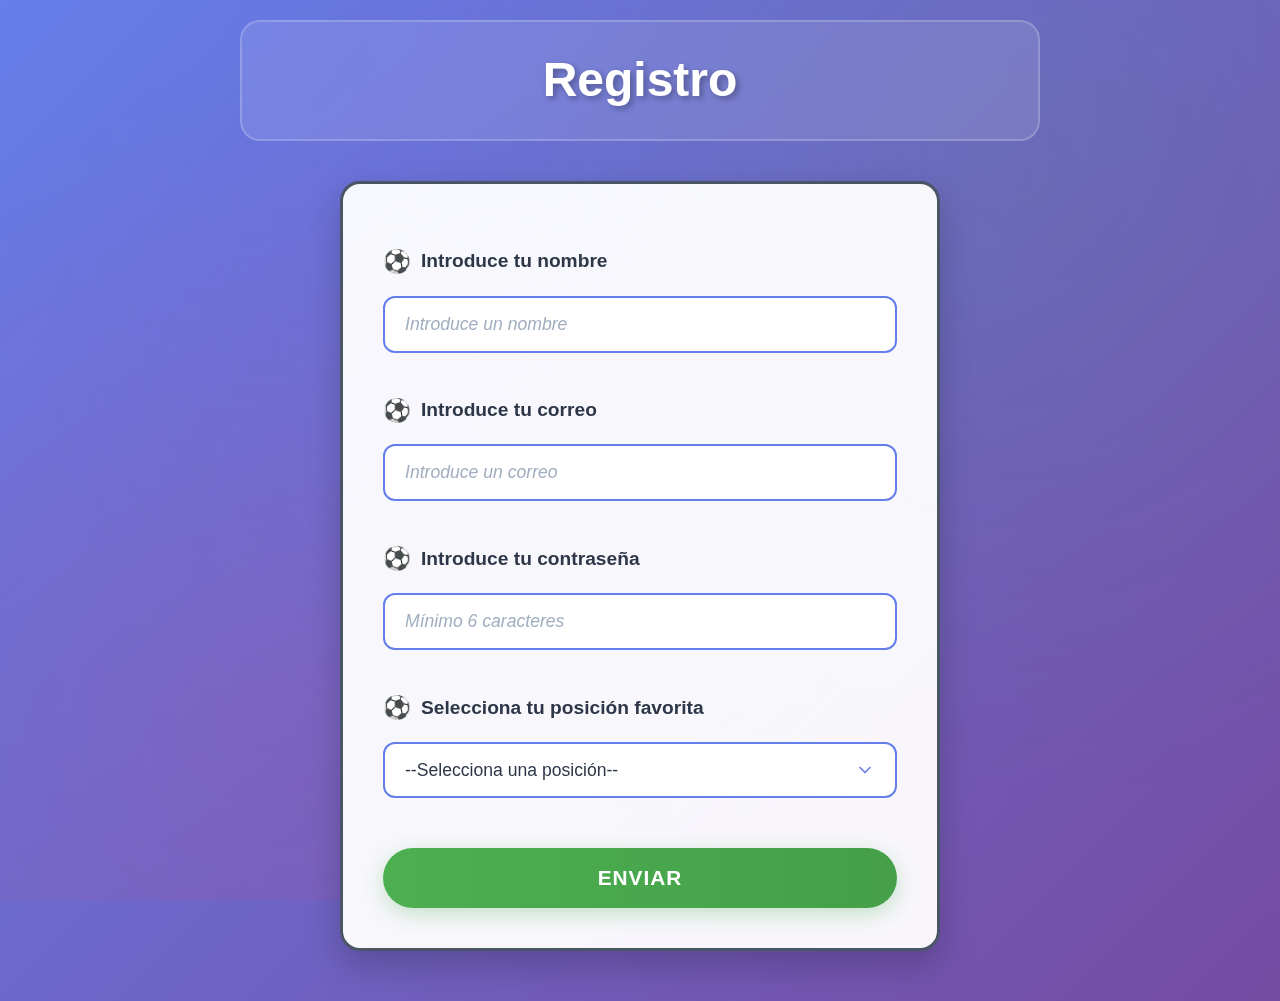
<file: registro.html>
<!DOCTYPE html>
<html lang="es">
    <head>
        <meta charset="UTF-8">
        <meta name="viewport" content="width=device-width, initial-scale=1.0">
        <title>Registro</title>
        <link rel="stylesheet" href="style2.css">
    </head>
    <body>
        <h1>Registro</h1>

        <form id="formRegistro">
            <p>Introduce tu nombre</p>
            <input type="text" name="nombre" placeholder="Introduce un nombre" required>

            <p>Introduce tu correo</p>
            <input type="email" name="correo" placeholder="Introduce un correo" required>

            <p>Introduce tu contraseña</p>
            <input type="password" name="contraseña" placeholder="Mínimo 6 caracteres" minlength="6" required>

            <p>Selecciona tu posición favorita</p>
            <select name="categoria" required>
                <option value="">--Selecciona una posición--</option>
                <option value="Delantero">Delantero</option>
                <option value="Mediocentro">Mediocentro</option>
                <option value="Defensa">Defensa</option>
                <option value="Portero">Portero</option>
            </select>

            <button type="submit">Enviar</button>
        </form>

        <dialog id="modal">
            <p id="mensaje"></p>
            <button id="cerrar">Cerrar</button>
        </dialog>

        <script>
            //El registro esta isnpirado en uno hecho en clase
            const form = document.getElementById('formRegistro');
            const modal = document.getElementById('modal');
            const mensaje = document.getElementById('mensaje');
            const cerrar = document.getElementById('cerrar');

            form.addEventListener("submit", function(event) {
                
                event.preventDefault();

                const nombre = form.nombre.value;
                const correo = form.correo.value;
                mensaje.textContent = `¡Registro completado!\nNombre: ${nombre}\nCorreo: ${correo}`;

                modal.showModal();
            });

            cerrar.addEventListener("click", function(event) {
                window.location.href = "index.html";
            });
        </script>
    </body>
</html>
</file>
<file: style2.css>
/* style2.css - Página de Registro */
/* Estilos para el formulario de registro de jugadores */

/* ===== RESET Y ESTILOS BASE ===== */
* {
    margin: 0;
    padding: 0;
    box-sizing: border-box;
    font-family: 'Segoe UI', Tahoma, Geneva, Verdana, sans-serif;
}

body {
    background: linear-gradient(135deg, #667eea 0%, #764ba2 100%);
    min-height: 100vh;
    display: flex;
    flex-direction: column;
    align-items: center;
    justify-content: center;
    padding: 20px;
    line-height: 1.6;
}

/* ===== TÍTULO PRINCIPAL ===== */
h1 {
    color: white;
    font-size: 3rem;
    margin-bottom: 40px;
    text-shadow: 3px 3px 6px rgba(0, 0, 0, 0.3);
    text-align: center;
    padding: 20px;
    background: rgba(255, 255, 255, 0.1);
    border-radius: 20px;
    backdrop-filter: blur(10px);
    border: 2px solid rgba(255, 255, 255, 0.2);
    width: 90%;
    max-width: 800px;
}

/* ===== FORMULARIO ===== */
#formRegistro {
    background: rgba(255, 255, 255, 0.95);
    padding: 40px;
    border-radius: 20px;
    box-shadow: 0 15px 35px rgba(0, 0, 0, 0.2);
    width: 90%;
    max-width: 600px;
    border: 3px solid #4a5568;
    margin-bottom: 30px;
}

#formRegistro p {
    color: #2d3748;
    font-size: 1.2rem;
    font-weight: 600;
    margin: 20px 0 8px 0;
    display: flex;
    align-items: center;
}

#formRegistro p::before {
    content: "⚽";
    margin-right: 10px;
    font-size: 1.4rem;
}

/* ===== CAMPOS DE FORMULARIO ===== */
input[type="text"],
input[type="email"],
input[type="password"],
select {
    width: 100%;
    padding: 16px 20px;
    margin: 8px 0 20px 0;
    border: 2px solid #667eea;
    border-radius: 12px;
    font-size: 1.1rem;
    transition: all 0.3s ease;
    background: white;
    color: #2d3748;
}

input:focus,
select:focus {
    outline: none;
    border-color: #ff416c;
    box-shadow: 0 0 0 3px rgba(255, 65, 108, 0.2);
    transform: translateY(-2px);
}

/* Placeholder personalizado */
::placeholder {
    color: #a0aec0;
    font-style: italic;
}

/* ===== SELECT PERSONALIZADO ===== */
select {
    appearance: none;
    background-image: url("data:image/svg+xml;charset=UTF-8,%3csvg xmlns='http://www.w3.org/2000/svg' viewBox='0 0 24 24' fill='none' stroke='%23667eea' stroke-width='2' stroke-linecap='round' stroke-linejoin='round'%3e%3cpolyline points='6 9 12 15 18 9'%3e%3c/polyline%3e%3c/svg%3e");
    background-repeat: no-repeat;
    background-position: right 20px center;
    background-size: 20px;
    cursor: pointer;
    padding-right: 50px;
}

select option {
    padding: 12px;
    font-size: 1rem;
}

/* Estilo para cada opción del select */
select option[value="Delantero"] {
    background-color: #ffebee;
    color: #d32f2f;
}

select option[value="Mediocentro"] {
    background-color: #e8f5e9;
    color: #388e3c;
}

select option[value="Defensa"] {
    background-color: #e3f2fd;
    color: #1976d2;
}

select option[value="Portero"] {
    background-color: #fff3e0;
    color: #f57c00;
}

/* ===== BOTÓN DE ENVÍO ===== */
button[type="submit"] {
    background: linear-gradient(to right, #4CAF50, #45a049);
    color: white;
    border: none;
    padding: 18px 40px;
    font-size: 1.3rem;
    font-weight: bold;
    border-radius: 50px;
    cursor: pointer;
    transition: all 0.3s ease;
    width: 100%;
    margin-top: 30px;
    box-shadow: 0 6px 20px rgba(76, 175, 80, 0.3);
    text-transform: uppercase;
    letter-spacing: 1px;
}

button[type="submit"]:hover {
    background: linear-gradient(to right, #45a049, #4CAF50);
    transform: translateY(-5px);
    box-shadow: 0 10px 25px rgba(76, 175, 80, 0.4);
}

button[type="submit"]:active {
    transform: translateY(0);
}

button[type="submit"]:disabled {
    background: #cccccc;
    cursor: not-allowed;
    transform: none;
    box-shadow: none;
}

/* ===== MODAL ===== */
#modal {
    border: none;
    border-radius: 15px;
    padding: 40px;
    width: 90%;
    max-width: 500px;
    box-shadow: 0 20px 60px rgba(0, 0, 0, 0.3);
    background: white;
    text-align: center;
}

#modal::backdrop {
    background: rgba(0, 0, 0, 0.7);
    backdrop-filter: blur(5px);
}

#mensaje {
    font-size: 1.4rem;
    color: #2d3748;
    line-height: 1.8;
    margin-bottom: 30px;
    padding: 20px;
    background: #f0f9ff;
    border-radius: 10px;
    border-left: 5px solid #4CAF50;
    white-space: pre-line;
}

#cerrar {
    background: linear-gradient(to right, #ff416c, #ff4b2b);
    color: white;
    border: none;
    padding: 15px 35px;
    font-size: 1.1rem;
    border-radius: 50px;
    cursor: pointer;
    transition: all 0.3s ease;
    font-weight: bold;
    box-shadow: 0 4px 15px rgba(255, 65, 108, 0.3);
}

#cerrar:hover {
    background: linear-gradient(to right, #ff4b2b, #ff416c);
    transform: translateY(-3px);
    box-shadow: 0 6px 20px rgba(255, 65, 108, 0.4);
}

#cerrar:active {
    transform: translateY(0);
}

/* ===== VALIDACIÓN DE FORMULARIO ===== */
input:valid {
    border-color: #4CAF50;
}

input:invalid:not(:focus):not(:placeholder-shown) {
    border-color: #ff416c;
}

/* Mensaje de error */
.error-message {
    color: #ff416c;
    font-size: 0.9rem;
    margin-top: -15px;
    margin-bottom: 15px;
    display: none;
}

input:invalid:not(:focus):not(:placeholder-shown) ~ .error-message {
    display: block;
}

/* ===== ANIMACIONES ===== */
@keyframes slideIn {
    from {
        opacity: 0;
        transform: translateY(30px);
    }
    to {
        opacity: 1;
        transform: translateY(0);
    }
}

#formRegistro {
    animation: slideIn 0.6s ease-out;
}

@keyframes successPulse {
    0% {
        transform: scale(1);
    }
    50% {
        transform: scale(1.05);
    }
    100% {
        transform: scale(1);
    }
}

#modal {
    animation: slideIn 0.4s ease-out;
}

#mensaje {
    animation: successPulse 0.5s ease-in-out;
}

/* ===== RESPONSIVE ===== */
@media (max-width: 768px) {
    body {
        padding: 15px;
    }
    
    h1 {
        font-size: 2.2rem;
        padding: 15px;
        margin-bottom: 30px;
    }
    
    #formRegistro {
        padding: 30px;
    }
    
    #formRegistro p {
        font-size: 1.1rem;
    }
    
    input[type="text"],
    input[type="email"],
    input[type="password"],
    select {
        padding: 14px 18px;
        font-size: 1rem;
    }
    
    button[type="submit"] {
        padding: 16px 30px;
        font-size: 1.2rem;
    }
    
    #modal {
        padding: 30px;
    }
    
    #mensaje {
        font-size: 1.2rem;
        padding: 15px;
    }
}

@media (max-width: 480px) {
    h1 {
        font-size: 1.8rem;
        padding: 12px;
    }
    
    #formRegistro {
        padding: 20px;
    }
    
    #formRegistro p {
        font-size: 1rem;
        flex-direction: column;
        align-items: flex-start;
    }
    
    #formRegistro p::before {
        margin-bottom: 5px;
    }
    
    input[type="text"],
    input[type="email"],
    input[type="password"],
    select {
        padding: 12px 15px;
        font-size: 0.95rem;
    }
    
    button[type="submit"] {
        padding: 14px 25px;
        font-size: 1.1rem;
    }
    
    #modal {
        padding: 20px;
    }
    
    #mensaje {
        font-size: 1.1rem;
        padding: 12px;
    }
    
    #cerrar {
        padding: 12px 25px;
        font-size: 1rem;
    }
}

/* ===== EFECTO DE FOCO ===== */
.form-group {
    position: relative;
    margin-bottom: 25px;
}

.form-group label {
    position: absolute;
    left: 15px;
    top: 50%;
    transform: translateY(-50%);
    color: #a0aec0;
    transition: all 0.3s ease;
    pointer-events: none;
    background: white;
    padding: 0 5px;
}

.form-group input:focus + label,
.form-group input:not(:placeholder-shown) + label {
    top: 0;
    transform: translateY(-50%) scale(0.9);
    color: #667eea;
    font-weight: bold;
}

/* ===== DECORACIÓN ADICIONAL ===== */
body::before {
    content: "";
    position: fixed;
    top: 0;
    left: 0;
    width: 100%;
    height: 100%;
    background: 
        radial-gradient(circle at 20% 80%, rgba(255, 65, 108, 0.1) 0%, transparent 50%),
        radial-gradient(circle at 80% 20%, rgba(76, 175, 80, 0.1) 0%, transparent 50%),
        radial-gradient(circle at 40% 40%, rgba(102, 126, 234, 0.1) 0%, transparent 50%);
    pointer-events: none;
    z-index: -1;
}

/* ===== ESTADO DE CARGANDO ===== */
.loading {
    position: relative;
    overflow: hidden;
}

.loading::after {
    content: "";
    position: absolute;
    top: 0;
    left: -100%;
    width: 100%;
    height: 100%;
    background: linear-gradient(90deg, transparent, rgba(255,255,255,0.3), transparent);
    animation: loading 1.5s infinite;
}

@keyframes loading {
    100% {
        left: 100%;
    }
}

/* ===== BOTÓN VOLVER (opcional) ===== */
.volver-inicio {
    background: rgba(255, 255, 255, 0.2);
    color: white;
    border: 2px solid white;
    padding: 12px 25px;
    border-radius: 50px;
    text-decoration: none;
    font-weight: bold;
    margin-top: 20px;
    transition: all 0.3s ease;
    display: inline-block;
}

.volver-inicio:hover {
    background: white;
    color: #667eea;
    transform: translateY(-3px);
    box-shadow: 0 5px 15px rgba(255, 255, 255, 0.3);
}
</file>
